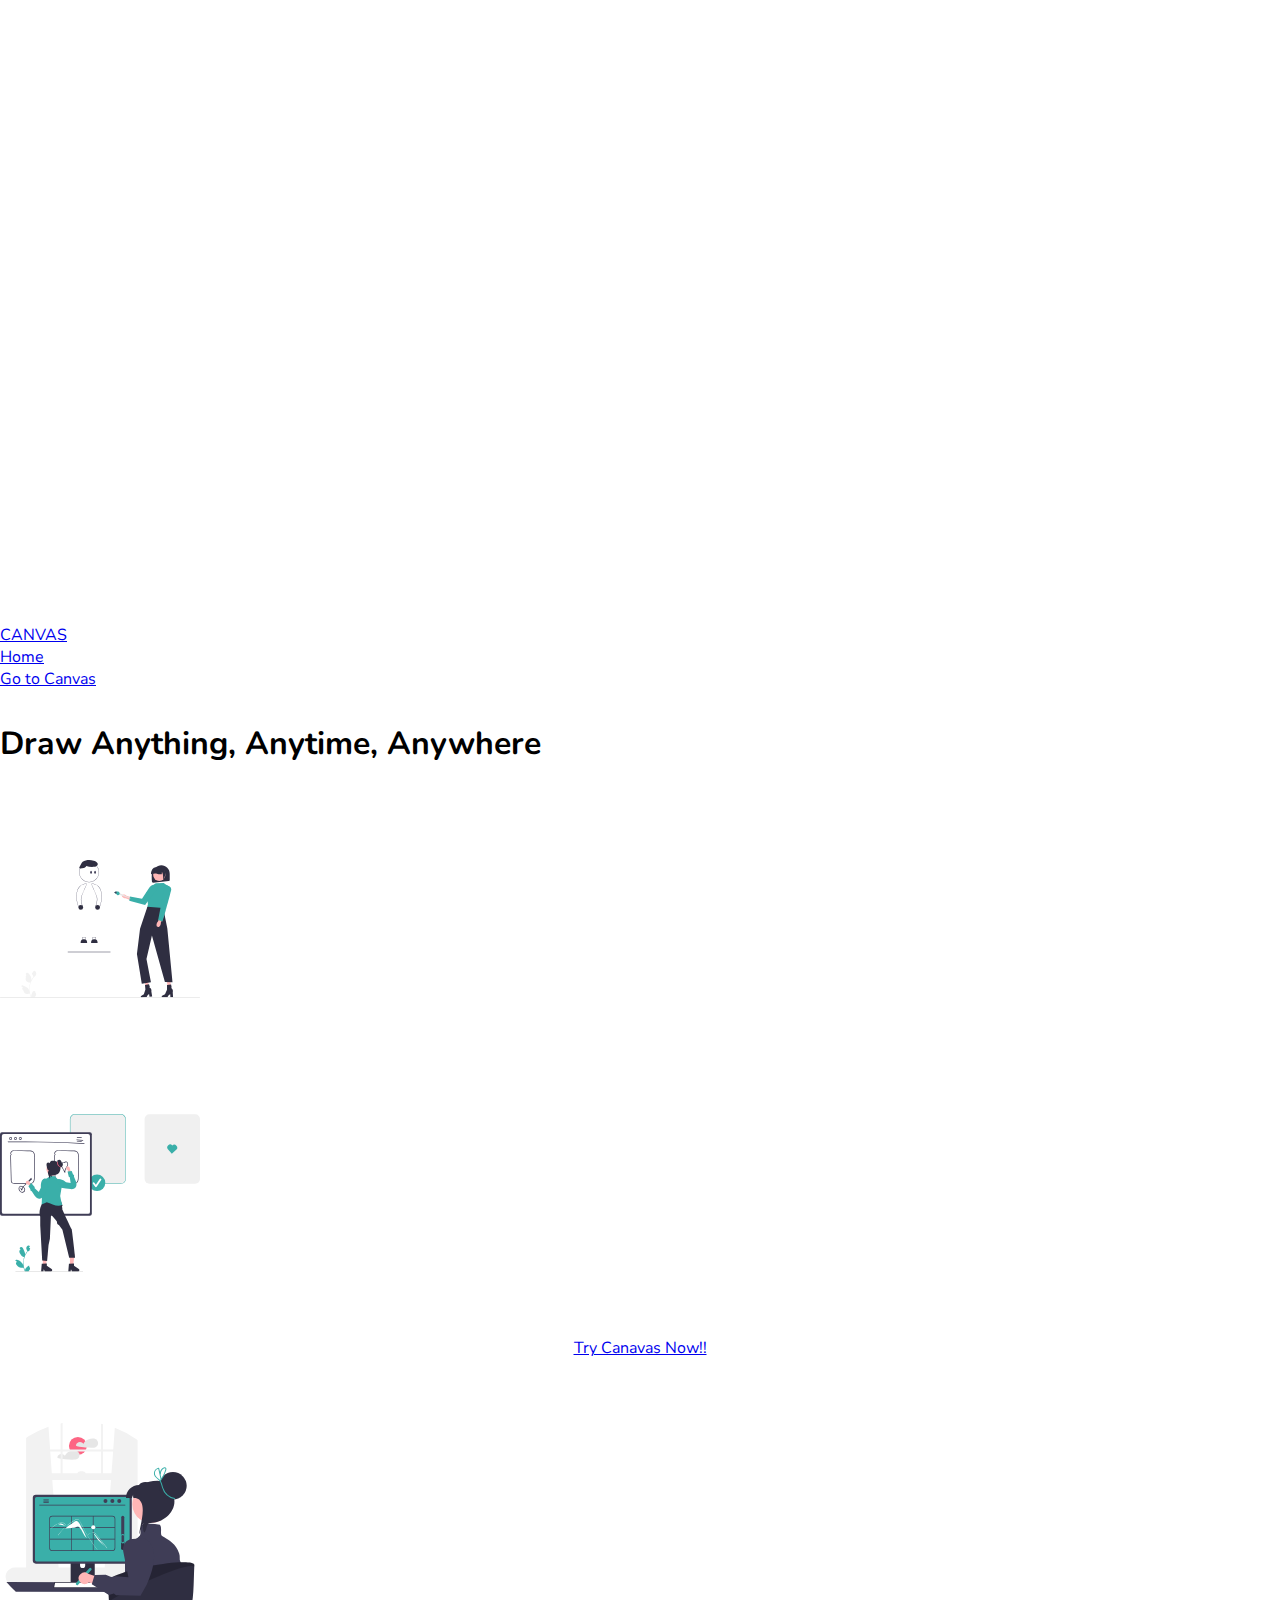
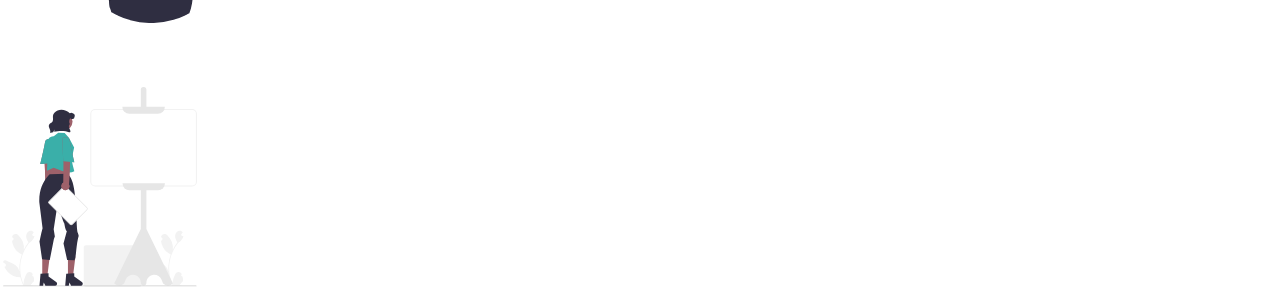
<file: index.html>
<html lang="en">

<head>
    <meta charset="UTF-8">
    <meta http-equiv="X-UA-Compatible" content="IE=edge">
    <meta name="viewport" content="width=device-width, initial-scale=1.0">
    <title>Canavas Using Fabric.js</title>
    <!-- Styles Link -->
    <link rel="stylesheet" href="styles.css">

    <!-- Google Fonts Link -->
    <link rel="preconnect" href="https://fonts.googleapis.com">
    <link rel="preconnect" href="https://fonts.gstatic.com" crossorigin>
    <link href="https://fonts.googleapis.com/css2?family=Nunito&display=swap" rel="stylesheet">

    <!-- Bootstrap CDN -->
    <link href="https://cdn.jsdelivr.net/npm/bootstrap@5.1.3/dist/css/bootstrap.min.css" rel="stylesheet"
        integrity="sha384-1BmE4kWBq78iYhFldvKuhfTAU6auU8tT94WrHftjDbrCEXSU1oBoqyl2QvZ6jIW3" crossorigin="anonymous">


</head>

<body>
    <!-- NAVBAR -->
    <nav class="navbar sticky-top navbar-expand-lg navbar-dark bg-dark">
        <div class="container-fluid ">
            <a class="navbar-brand" href="#">CANVAS</a>
            <button class="navbar-toggler" type="button" data-bs-toggle="collapse"
                data-bs-target="#navbarSupportedContent" aria-controls="navbarSupportedContent" aria-expanded="false"
                aria-label="Toggle navigation">
                <span class="navbar-toggler-icon"></span>
            </button>
            <div class="collapse navbar-collapse justify-content-end" id="navbarSupportedContent">
                <ul class="navbar-nav ml-auto mb-2 mb-lg-0">
                    <li class="nav-item">
                        <a class="nav-link active" aria-current="page" href="intro">Home</a>
                    </li>
                    <li class="nav-item ">
                        <a class="nav-link active" href="#">Go to Canvas</a>
                    </li>
                </ul>
            </div>
        </div>
    </nav>

    <div class="container" id="intro">
        <div class="row">
            <div class="col-md-6 my-auto">
                <h1>Draw Anything, Anytime, Anywhere</h1>
                
            </div>
            <div class="col-md-3">
                <img src="./images/draw3.svg" alt="" class="disNone">
            </div>
            <div class="col-md-3 mx-auto">
                <img src="./images/draw2.svg" alt="">
            </div>
        </div>
        <div class="row">
            <div class="col-md-6"> <br><br>
                <center><a href="./canavas.html" class="btn btn-success">Try Canavas Now!!</a></center>                
            </div>            
            <div class="col-md-3 my-auto">
                <img src="./images/draw1.svg" alt=""  class="disNone">
            </div>
            <div class="col-md-3">
                <img src="./images/draw4.svg" alt="" class="disNone">
            </div>
        </div>
    </div>

    



    <!-- BOOTSTRAP CDN -->
    <script src="https://cdn.jsdelivr.net/npm/@popperjs/core@2.10.2/dist/umd/popper.min.js"
        integrity="sha384-7+zCNj/IqJ95wo16oMtfsKbZ9ccEh31eOz1HGyDuCQ6wgnyJNSYdrPa03rtR1zdB" crossorigin="anonymous">
    </script>
    <script src="https://cdn.jsdelivr.net/npm/bootstrap@5.1.3/dist/js/bootstrap.min.js"
        integrity="sha384-QJHtvGhmr9XOIpI6YVutG+2QOK9T+ZnN4kzFN1RtK3zEFEIsxhlmWl5/YESvpZ13" crossorigin="anonymous">
    </script>

</body>

</html>
</file>
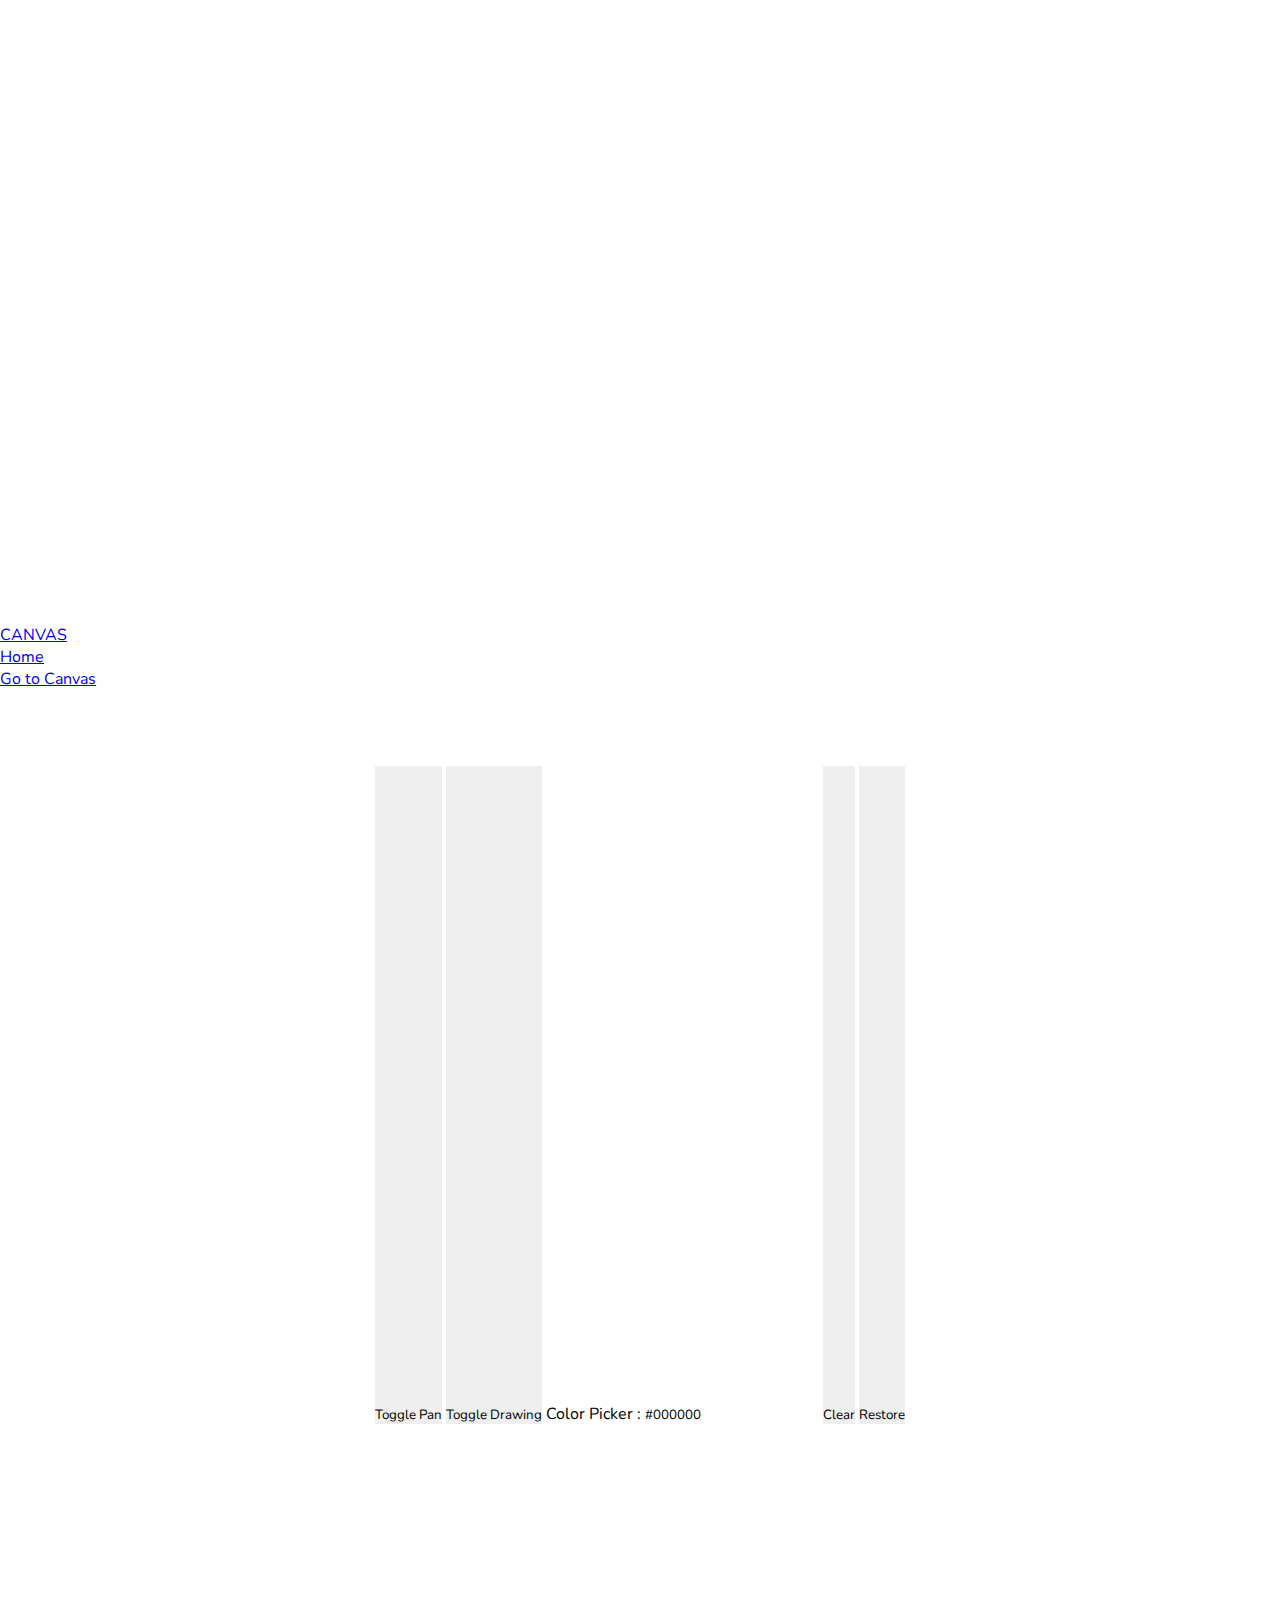
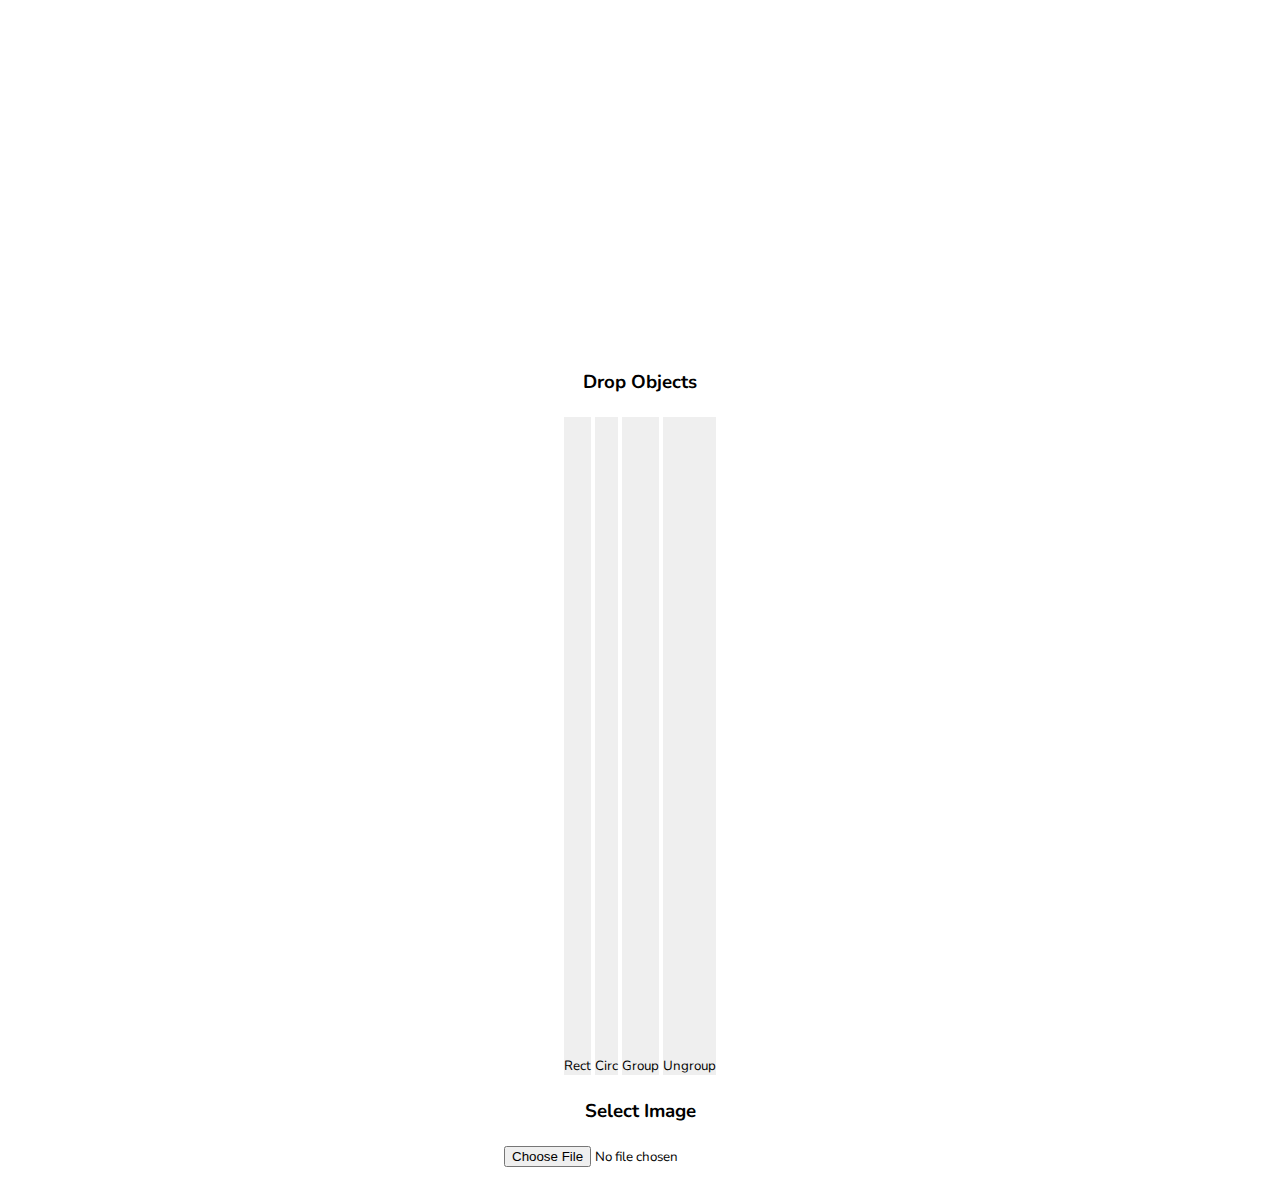
<file: canavas.html>
<html lang="en">

<head>
    <meta charset="UTF-8">
    <meta http-equiv="X-UA-Compatible" content="IE=edge">
    <meta name="viewport" content="width=device-width, initial-scale=1.0">
    <title>Canavas Using Fabric.js</title>
    <!-- Styles Link -->
    <link rel="stylesheet" href="styles.css">

    <!-- Google Fonts Link -->
    <link rel="preconnect" href="https://fonts.googleapis.com">
    <link rel="preconnect" href="https://fonts.gstatic.com" crossorigin>
    <link href="https://fonts.googleapis.com/css2?family=Nunito&display=swap" rel="stylesheet">

    <!-- Bootstrap CDN -->
    <link href="https://cdn.jsdelivr.net/npm/bootstrap@5.1.3/dist/css/bootstrap.min.css" rel="stylesheet"
        integrity="sha384-1BmE4kWBq78iYhFldvKuhfTAU6auU8tT94WrHftjDbrCEXSU1oBoqyl2QvZ6jIW3" crossorigin="anonymous">


</head>

<body>
    <!-- NAVBAR -->
    <nav class="navbar sticky-top navbar-expand-lg navbar-dark bg-dark">
        <div class="container-fluid ">
            <a class="navbar-brand" href="#">CANVAS</a>
            <button class="navbar-toggler" type="button" data-bs-toggle="collapse"
                data-bs-target="#navbarSupportedContent" aria-controls="navbarSupportedContent" aria-expanded="false"
                aria-label="Toggle navigation">
                <span class="navbar-toggler-icon"></span>
            </button>
            <div class="collapse navbar-collapse justify-content-end" id="navbarSupportedContent">
                <ul class="navbar-nav ml-auto mb-2 mb-lg-0">
                    <li class="nav-item">
                        <a class="nav-link active" aria-current="page" href="./index.html">Home</a>
                    </li>
                    <li class="nav-item ">
                        <a class="nav-link active" href="#">Go to Canvas</a>
                    </li>
                </ul>
            </div>
        </div>
    </nav>


    </div>
    <br><br>
    <center>
        <button onclick="toggleMode(modes.pan)" class="btn btn-dark">Toggle Pan</button>
        <button onclick="toggleMode(modes.drawing)" class="btn btn-dark">Toggle Drawing</button>
        Color Picker : <input id='colorPicker' value="#000000" data-jscolor="">
        <button onclick="clearCanvas(canvas, svgState)" class="btn btn-dark">Clear</button>
        <button onclick="restoreCanvas(canvas, svgState, bgUrl)" class="btn btn-dark">Restore</button>
    </center>
    <br><br>
    <canvas id="canvas"></canvas>

    <div id="bottomButtons">
        <center>
            <div class="buttonsWrapper">
                <h3 class="buttonsTitle">Drop Objects</h3> <br>

                <div class="buttons">
                    <button class="btn btn-dark" onclick="createRect(canvas)">Rect</button>
                    <button class="btn btn-dark" onclick="createCirc(canvas)">Circ</button>
                    <button class="btn btn-dark" onclick="groupObjects(canvas, group, true)">Group</button>
                    <button class="btn btn-dark" onclick="groupObjects(canvas, group, false)">Ungroup</button>
                </div>

            </div>
            <br>
            <div class="buttonsWrapper">
                <h3 class="buttonsTitle">Select Image</h3> <br>
                <input id="myImg" type="file" accept="image/*">
            </div>
            <br>
        </center>
    </div>



    <!-- BOOTSTRAP CDN -->
    <script src="https://cdn.jsdelivr.net/npm/@popperjs/core@2.10.2/dist/umd/popper.min.js"
        integrity="sha384-7+zCNj/IqJ95wo16oMtfsKbZ9ccEh31eOz1HGyDuCQ6wgnyJNSYdrPa03rtR1zdB" crossorigin="anonymous">
    </script>
    <script src="https://cdn.jsdelivr.net/npm/bootstrap@5.1.3/dist/js/bootstrap.min.js"
        integrity="sha384-QJHtvGhmr9XOIpI6YVutG+2QOK9T+ZnN4kzFN1RtK3zEFEIsxhlmWl5/YESvpZ13" crossorigin="anonymous">
    </script>

    <!-- JavaScript File Linkers -->
    <script src="./lib/fabric.min.js"></script>
    <script src="./index.js"></script>

</body>

</html>
</file>
<file: styles.css>
*{
    padding: 0;
    margin: 0;
    border: 0;
    font-family: 'Nunito', sans-serif;
    
}

nav{
    padding-bottom: 2rem;
}

img{
    margin-top: 5%;
    height: 200px;
    width: 200px;
}

.btns{
    color: white !important;
    text-decoration: none;
    height: 40px;
    width: 200px;
    background-color: #1ed760 !important;
}

.btns:hover{
    color: white !important;
    text-decoration: none;
    height: 150px;
    width: 200px;
    background-color: #1ed760 !important;
    transform: scale(1.1);
}

button{
    padding-top: 50%;
}


@media only screen and (max-width: 600px) {
    img{
        margin-top: 10%;
        margin-left: 20%;
    }
    .disNone {
        display: none;
    }
}
</file>
